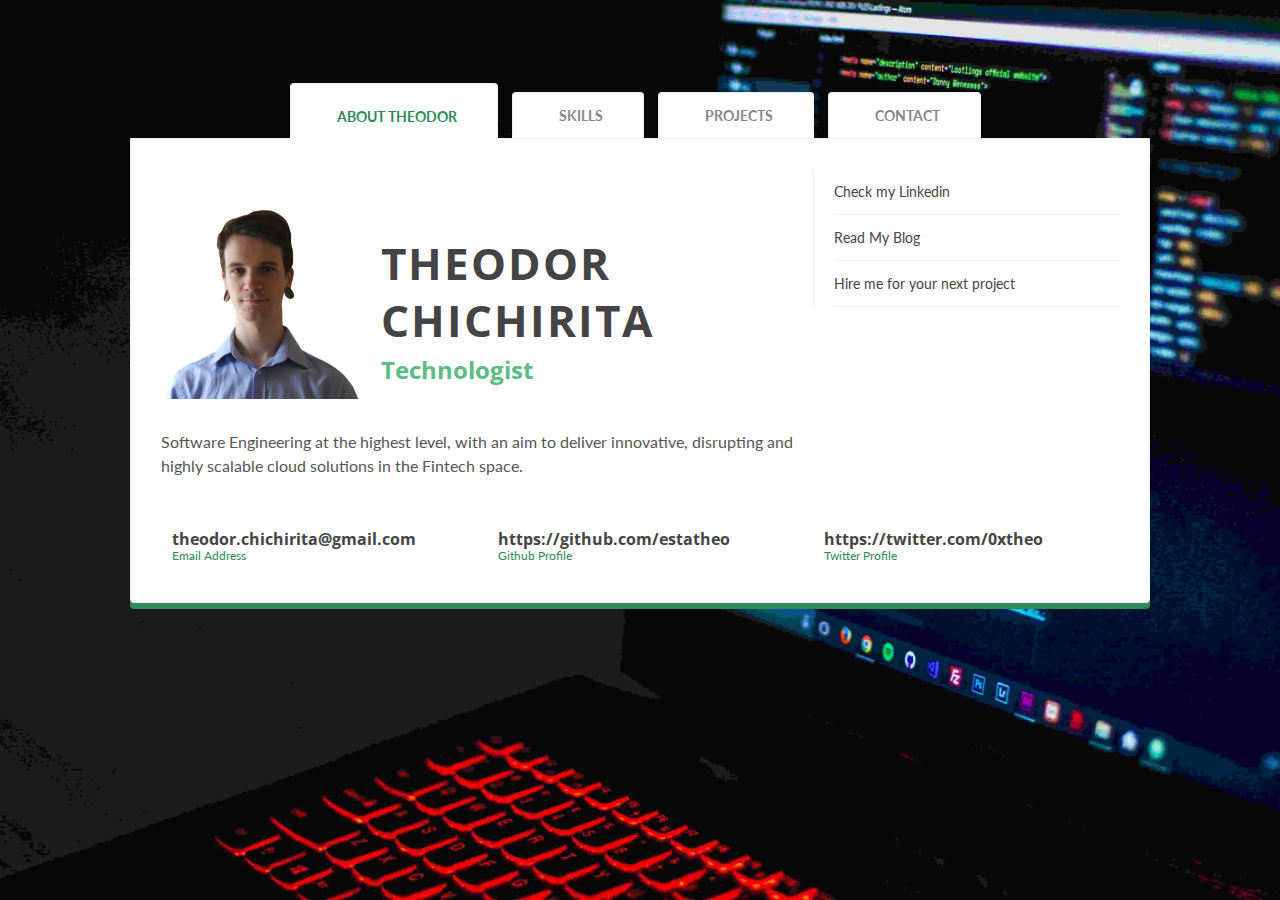
<file: index.html>
<!DOCTYPE html>
<html class="no-js">
<head>
<!-- Add Your Title -->
  <title> Theodor Codes </title>

<!-- All Meta Tags -->
  <meta charset="utf-8">
  <meta http-equiv="X-UA-Compatible" content="IE=edge,chrome=1">
  <meta name="description" content="">
  <meta name="viewport" content="width=device-width">

<!-- All Link tags -->
  <link rel='shortcut icon' type='image/x-icon' href='favicon.ico' />
  <link rel="apple-touch-icon-precomposed" href="apple-touch-icon-precomposed.png">
  <link rel="apple-touch-icon-precomposed" href="apple-touch-icon-72x72-precomposed.png">
  <link rel="apple-touch-icon-precomposed" href="apple-touch-icon-114x114-precomposed.png">
  <link rel="apple-touch-icon-precomposed" href="apple-touch-icon-144x144-precomposed.png">
  <link href='https://fonts.googleapis.com/css?family=Sofia' rel='stylesheet'>
  <link href='https://fonts.googleapis.com/css?family=Amaranth' rel='stylesheet'>
  <link rel="stylesheet" href="css/normalize.min.css">
  <link rel="stylesheet" href="css/main.css">

<!-- All script tags -->
  <script>document.write('<script src="js/vendor/jquery-1.10.1.min.js"><\/script>')</script>
  <script src="js/vendor/jquery.hashchange.min.js"></script>
  <script src="js/vendor/jquery.easytabs.min.js"></script>
  <script src="js/main.js"></script>

</head>

<!-- Start of Body Tag -->
<body class="bg-fixed bg-1">
  <div class="main-container">
   	<div class="main wrapper clearfix">

 		<!-- Header Start -->
     	<header id="header">
       	<div id="logo">
         	<h6>
               	Theodor.Codes
         	</h6>
         	<h4>
              	Software Solutions as a Service
        </div>
    	</header>

    <!-- Text "hello world" -->
     	<header id="header">
       	<div id="helloworld">
         	<h1>
              Theodor.Codes
         	</h1>
       	</div>
    	</header>

   	<!-- Main Tab Container -->
      <div id="tab-container" class="tab-container">

       	<!-- Tab List -->
        <ul class='etabs'>

          <li class='tab' id="tab-about">
           	<a href="#about">
           		<i class="icon-user"></i>
           			<span>
                  About Theodor
           			</span>
          	</a>
          </li>

          <li class='tab'>
            <a href="#resume">
            	<i class="icon-file-text"></i>
            		<span>
                			 Skills
            		</span>
            </a>
          </li>

          <li class='tab'>
            <a href="#portfolio">
           		<i class="icon-heart"></i>
           			<span>
               				 Projects
         				</span>
            </a>
          </li>

          <li class='tab'>
            <a href="#contact">
             	<i class="icon-envelope"></i>
                <span>
                 			Contact
            		</span>
            </a>
          </li>

        </ul>
      	<!-- End Tab List -->

<!-- ----------------------------------------------------------------------------------- -->
    <!-- Code for differents Tabs strat from here. -->
    <div id="tab-data-wrap">

      <!-- About Tab Data -->
      <div id="about">
        <section class="clearfix">
          <div class="g2">
            <div class="photo">
              <img src="./images/pic.jpg" alt="Profile Picture">
            </div>
            <div class="info">
              <h2>
                <p></p>
                        Theodor Chichirita
              </h2>
              <h4>
                        Technologist
              </h4>
              <p>
                        Software Engineering at the highest level, with an aim to deliver innovative, disrupting and highly scalable cloud solutions in the Fintech space.
              </p>
              </p>
            </div>
          </div>

          <div class="g1">
            <div class="main-links sidebar">
              <ul>
                <li>
                  <a href="https://www.linkedin.com/in/theodor-chichirita-78770b140/">
                            Check my Linkedin
                  </a>
                </li>
                <li>
                  <a href="https://medium.com/@theodor.chichirita">
                            Read My Blog
                  </a>
                </li>
                <li>
                  <a href="#contact">
                            Hire me for your next project
                  </a>
                </li>
              </ul>
            </div>
          </div>
          <div class="break">
          </div>
          <div class="contact-info">
            <div class="g1">
              <div class="item-box clearfix">
                <i class="icon-envelope"></i>
                  <div class="item-data">
                    <h3>
                      <a href="mailto:theodor.chichirita@gmail.com">
                        theodor.chichirita@gmail.com
                      </a>
                    </h3>
                    <p>
                      Email Address
                    </p>
                  </div>
              </div>
            </div>
          <div class="g1">
            <div class="item-box clearfix">
              <i class="icon-github"></i>
                <div class="item-data">
                  <h3>
                    <a href="https://github.com/estatheo">
                      https://github.com/estatheo
                    </a>
                  </h3>
                  <p>
                    Github Profile
                  </p>
                </div>
            </div>
          </div>
          <div class="g1">
            <div class="item-box clearfix">
              <i class="icon-twitter"></i>
                <div class="item-data">
                  <h3>
                    <a href="https://twitter.com/0xtheo">
                      https://twitter.com/0xtheo
                    </a>
                  </h3>
                  <p>
                    Twitter Profile
                  </p>
                </div>
            </div>
          </div>
          </div>
        </section>
      </div>
    <!-- End About Tab Data -->
<!-- ----------------------------------------------------------------------------------- -->
    <!-- skills Tab Data -->
      <div id="resume">
        <section class="clearfix">
          <div class="g2">
            <h3>
                 Programming
            </h3>
            <div class="meter emerald">
              <span style="width: 90%">
                <span>
                  C#
                </span>
              </span>
            </div>
            <div class="meter emerald">
              <span style="width: 90%">
                <span>
                  .net / dotnet core
                </span>
              </span>
            </div>
            <div class="meter emerald">
              <span style="width: 75%">
                <span>
                  SQL / NoSQL
                </span>
              </span>
            </div>
            <div class="meter emerald">
              <span style="width: 75%">
                <span>
                  Javascript (Angular / Vue React)
                </span>
              </span>
            </div>
            <div class="meter emerald">
              <span style="width: 60%">
                <span>
                    Python
                </span>
              </span>
            </div>
            <div class="break"></div>
          </div>

          <div class ="g1">
            <h3>
                  Skills
            </h3>
            <div class="meter emerald">
              <span style="width: 70%">
                <span>
                    Software Architecture
                </span>
              </span>
            </div>
            <div class="meter emerald">
              <span style="width: 85%">
                <span>
                    Software Design
                </span>
              </span>
            </div>
            <div class="meter emerald">
              <span style="width: 90%">
                <span>
                    Software Engineering
                </span>
              </span>
            </div>
            <div class="meter emerald">
              <span style="width: 75%">
                <span>
                  UI/UX Design
                </span>
              </span>
            </div>
            <div class="meter emerald">
              <span style="width: 65%">
                <span>
                  Performance
                </span>
              </span>
            </div>
          </div>

          <div class="g2">
            <h3>
                  Tech Stack
            </h3>
            <span class="label label-info">Cloud Development</span>
            <span class="label label-info">Agile Methodologies</span>
            <span class="label label-info">Full Stack Engineering</span>
            <span class="label label-info">DevOps</span>
          </div>
        </section>
      </div>

    <!-- End skills Tab Data -->
<!-- ----------------------------------------------------------------------------------- -->
    <!-- Projects Tab Data -->
      <div id="portfolio">
        <section class="clearfix">
          <table>
                  <tbody id = "table-body">
                    <tr>
                      <td>
                        <div class="project-div">
                          <div class="image">
                              <img style="height: -webkit-fill-available;" src="./images/banca-intesa.png" alt="Banca Intesa">
                          </div>
                          <div class="data">Mainframe Development</div>
                        </div>
                      </td>
                      <td>
                        <div class="project-div">
                          <div class="image">
                              <img style="height: -webkit-fill-available;" src="./images/fieramilano.png" alt="Fiera Milano">
                          </div>
                          <div class="data">Fieramilano CRM Development</div>
                        </div>
                      </td>
                      <td>
                        <div class="project-div">
                          <div class="image">
                              <img style="height: -webkit-fill-available;" src="./images/seller_advance.png" alt="Seller Advance">
                          </div>
                          <div class="data">Full Stack Development</div>
                        </div>
                      </td>
                    </tr>
                    <tr>
                      <td>
                        <div class="project-div">
                          <div class="image">
                              <img style="height: -webkit-fill-available;" src="./images/fortress.jpg" alt="Fortress">
                          </div>
                          <div class="data">Performance and Optimization</div>
                        </div>
                      </td>
                      <td>
                        <div class="project-div">
                          <div class="image">
                              <img style="height: -webkit-fill-available;" src="./images/newday.jpeg" alt="New Day">
                          </div>
                          <div class="data">Fintech Software Solutions</div>
                        </div>
                      </td>
                      <td>
                        <div class="project-div">
                          <div class="image">
                              <img style="height: -webkit-fill-available;" src="./images/amido.png" alt="Amido">
                          </div>
                          <div class="data">Data Engineering Consultancy</div>
                        </div>
                      </td>
                    </tr>
                  </tbody>
                </table>
        </section>
      </div>
    <!-- End Projects tab -->
<!-- ----------------------------------------------------------------------------------- -->
    <!-- Contact Tab Data -->
      <div id="contact">
        <section class="clearfix">
          <div class="g1">
            <div class="sny-icon-box">
              <div class="sny-icon">
                <i class="icon-globe"></i>
              </div>
              <div class="sny-icon-content">
                <h4>
                    Address
                </h4>
                <p>
                    N1 5NR, London UK
                </p>
              </div>
            </div>
          </div>
          <div class="g1">
            <div class="sny-icon-box">
              <div class="sny-icon">
                <i class="icon-phone"></i>
              </div>
              <div class="sny-icon-content">
                <h4>
                    E-mail
                </h4>
                <p>
                    <a href="mailto:theodor.chichirita@gmail.com">
                      theodor.chichirita@gmail.com
                    </a>
                </p>
              </div>
            </div>
          </div>
          <div class="g1">
            <div class="sny-icon-box">
              <div class="sny-icon">
                <i class="icon-user"></i>
              </div>
              <div class="sny-icon-content">
                <h4>
                    Get In Touch
                </h4>
                <p>
                    If you have any queries, look for help, or just wanna have a chat, feel free to drop a message!
                </p>
              </div>
            </div>
          </div>
          <div class="break"></div>
        </section>
      </div>
    <!-- End Contact Data -->
<!-- ----------------------------------------------------------------------------------- -->
    </div>
  </div>
</body>
</html>
</file>
<file: css/main.css>
@import url(http://fonts.googleapis.com/css?family=Open+Sans:400,700);
@import url(http://fonts.googleapis.com/css?family=Lato:400,700);

*, *:before, *:after {
  -moz-box-sizing: border-box; -webkit-box-sizing: border-box; box-sizing: border-box;
}

/* HTML5 DECLARATIONS */
article, aside, details, figcaption, figure, footer, header, hgroup, menu, nav, section, dialog {display: block}
audio[controls],canvas,video {display: inline-block; *display: inline; zoom: 1}

/* BASE */
html {height: 100%; font-size: 100%; overflow-y: scroll; -webkit-text-size-adjust: 100%} /* Force scrollbar in non-IE and Remove iOS text size adjust without disabling user zoom */
body {margin: 0; min-height: 100%; -webkit-font-smoothing:antialiased; font-smoothing:antialiased; text-rendering:optimizeLegibility;color: #666} /* Improve default text rendering, handling of kerning pairs and ligatures */

/* DEFAULT FONT SETTINGS */
/* 16px base font size with 150% (24px) friendly, unitless line height and margin for vertical rhythm */
/* Font-size percentage is based on 16px browser default size */
body, button, input, select, textarea {font: 100%  'Lato', sans-serif; *font-size: 1em; color: #555} /* IE7 and older can't resize px based text */
p, blockquote, q, pre, address, hr, code, samp, dl, ol, ul, form, table, fieldset, menu, img {margin: 0 0 1.5em; padding: 0}

/* TYPOGRAPHY */
/* Composed to a scale of 12px, 14px, 16px, 18px, 21px, 24px, 36px, 48px, 60px and 72px */
h1, h2, h3, h4, h5, h6 {font-family:'Open Sans', sans-serif;color:#444;}
h1 {margin: 0; font-size: 4.75em; line-height: 1.2em; margin-bottom: 0.4em} /* 60px / 72px */
h2 {margin: 0; font-size: 2.75em; line-height: 1.3em; margin-bottom: 0.5em} /* 48px / 48px */
h3 {margin: 0; font-size: 2.25em; line-height: 1.3333333333333333333333333333333em; margin-bottom: 0.6667em} /* 36px / 48px */
h4 {margin: 0; font-size: 1.5em; line-height: 1em; margin-bottom: 1em} /* 24px / 24px */
h5 {margin: 0; font-size: 1.3125em; line-height: 1.1428571428571428571428571428571em; margin-bottom: 1.1428571428571428571428571428571em} /* 21px / 24px */
h6 {margin: 0; font-size: 2.75em; line-height: 1.2em; margin-bottom: 0.4em} /* 18px / 24px */
h7 {margin: 0; font-size: 0.5em; line-height: 1.3em; margin-bottom: 0.5em}
p, ul, blockquote, pre, th, label {margin: 0; font-size: 1em; line-height: 1.5em; margin-bottom: 1.5em} /* 16px / 24px */
small, p.small {margin: 0; font-size: 0.875em; line-height: 1.7142857142857142857142857142857em; margin-bottom: 1.7142857142857142857142857142857em} /* 14px / 24px */

/* CODE */
pre {white-space: pre; white-space: pre-wrap; word-wrap: break-word} /* Allow line wrapping of 'pre' */
pre, code, kbd, samp {font-size: 1em; line-height: 1.5em; margin-bottom: 1.5em; font-family: Menlo, Consolas, 'DejaVu Sans Mono', Monaco, monospace}

/* TABLES */
table {border-collapse: collapse;border-spacing: 0;margin-bottom: 1.5em;display: flex;margin-left: 105px;}
th {text-align: left}
th,{padding: 800px; border-bottom: 0 solid #333}

/* FORMS */
form {margin: 0}
fieldset {border: 0;padding: 0}
textarea {overflow: auto; vertical-align: top}
legend {*margin-left: -.75em}
button, input, select, textarea {vertical-align: baseline; *vertical-align: middle} /* IE7 and older */
button, input {line-height: normal; *overflow: visible}
button, input[type="button"], input[type="reset"], input[type="submit"] {cursor: pointer;-webkit-appearance: button}
input[type="checkbox"], input[type="radio"] {box-sizing: border-box}
input[type="search"] {-webkit-appearance: textfield; -moz-box-sizing: content-box; -webkit-box-sizing: content-box; box-sizing: content-box}
input[type="search"]::-webkit-search-decoration {-webkit-appearance: none}
button::-moz-focus-inner, input::-moz-focus-inner {border: 0; padding: 0}

/* QUOTES */
blockquote, q {quotes: none}
blockquote:before, blockquote:after, q:before, q:after {content: ''; content: none}
blockquote, q, cite {font-style: italic}
blockquote {padding-left: 1.5em; border-left: 3px solid #ccc}
blockquote > p {padding: 0}

/* LISTS */
ul, ol {list-style-position: inside; padding: 0}
li ul, li ol {margin: 0 1.5em}
dl dd {margin-left: 1.5em}
dt {font-family:Futura, "Century Gothic", AppleGothic, sans-serif}

/* HYPERLINKS */
a {
  text-decoration: none;
  color: #444;
  -webkit-transition: color 0.1s linear, border 0.1s linear, opacity 0.1s linear, background-color 0.1s linear;
  -moz-transition: color 0.1s linear, border 0.1s linear, opacity 0.1s linear, background-color 0.1s linear;
  -ms-transition: color 0.1s linear, border 0.1s linear, opacity 0.1s linear, background-color 0.1s linear;
  -o-transition: color 0.1s linear, border 0.1s linear, opacity 0.1s linear, background-color 0.1s linear;
  transition: color 0.1s linear, border 0.1s linear, opacity 0.1s linear, background-color 0.1s linear;
}
a:hover, a:focus, a:active { text-decoration: none; border: none;color: #2E8B57; }
/* MEDIA */
figure {margin: 0}
img, object, embed, video {max-width: 100%; _width: 100%} /* Fluid images */
img {border: 0; -ms-interpolation-mode: bicubic} /* Improve IE's resizing of images */
svg:not(:root) {overflow: hidden} /* Correct IE9 overflow */

/* ABBREVIATION */
abbr[title], dfn[title] {border-bottom: 1px dotted #333; cursor: help}

/* MARKED/INSERTED/DELETED AND SELECTED TEXT */
ins, mark {text-decoration: none}
mark {background: #c47529}
ins {background: #d49855}
del {text-decoration: line-through}
::-moz-selection {background: #2E8B57; color: #fff; text-shadow: none} /* selected text */
::selection {background: #2E8B57; color: #fff; text-shadow: none} /* selected text */

/* OTHERS */
strong, b, dt { font-weight: bold}
dfn {font-style: italic}
var, address {font-style: normal}
sub, sup {font-size: 75%; line-height: 0; position: relative; vertical-align: baseline} /* Position 'sub' and 'sup' without affecting line-height */
sup {top: -0.5em} /* Move superscripted text up */
sub {bottom: -0.25em} /* Move subscripted text down */
span.amp{font-family:Adobe Caslon Pro,Baskerville,"Goudy Old Style","Palatino","Palatino Linotype","Book Antiqua",Georgia,"Times New Roman",Times,serif;font-style:italic;font-size:110%;line-height:0;position:relative;vertical-align:baseline} /* Best available ampersand */

/* MICRO CLEARFIX HACK */
.cf:before, .cf:after {content:"";display:table} /* For modern browsers */
.cf:after {clear:both}
.cf {zoom:1} /* For IE 6/7 (trigger hasLayout) */

/* DEFAULT MOBILE STYLE */
body {width: 92%; margin: 0 auto} /* Center page without wrapper */
/* column grid */
.g1,.g2,.g3{display:block; position: relative; margin-left: 1%; margin-right: 1%}
/* 1 column grid */
.g1,.g2,.g3{width:98.0%}

/* Wrapper */
.main{
  padding-top: 50px;
  max-width: 1020px;
}
.wrapper{
  margin: 0 auto;
}


/* Utility */
.chromeframe {
  margin: 0.2em 0;
  background: #ccc;
  color: #000;
  padding: 0.2em 0;
}
.clear{
  clear:both;
}
.bg-fixed {
  background-repeat: no-repeat;
  background-attachment: fixed;
  background-position: center center;
  -webkit-background-size: cover;
  -moz-background-size: cover;
  -o-background-size: cover;
  background-size: cover;
}
.clearfix:after {
 content: ".";
 visibility: hidden;
 display: block;
 height: 0;
 clear: both;
}
.no-list{
  margin: 0px;
  padding: 0px;
  list-style: none;
}
.break{
  padding-bottom: 1em;
  clear: both;
}
/* Backgrounds */

.bg-1{
  background-image: url('../images/floor.jpg');
}

/* Header */
#header{
  margin-bottom: 2em;
}
#header #logo{
  text-align: center;

  display: none;
}
#header #helloworld{
  text-align: center;

  display: none;
}
#header h4{
  margin-bottom:0px;
}
#header .visible{
  opacity: 1;
}

/* Tabs */
.etabs{
  margin: 0;
  padding: 0px;
  text-align: center;
}
.etabs li span{
  display: none;
}
#tab-data-wrap{
  padding: 30px 20px;
  background: #fff;
  border: 1px solid #f1f1f1;
  box-shadow: 0px 6px #2E8B57;
  border-radius: 0px 0px 4px 4px;
}


.tab {
  display: inline-block;
  zoom: 1;
  *display: inline;
  background: #fff;
  border: solid 1px #f1f1f1;
  border-bottom: 0px;
  -moz-border-radius: 4px 4px 0 0;
  -webkit-border-radius: 4px 4px 0 0;
  margin-right:10px;
}

.tab a {
  font-weight: bold;
  text-transform: uppercase;
  font-size: 14px;
  display: block;
  padding: 2px 10px;
  outline: none;
  color: #888;
  text-decoration: none;
}

.tab a:hover {
  text-decoration: none;
}

.tab.active {
  background: #fff;
  position: relative;
  top: 1px;
  border-color: #f1f1f1;
  border-bottom: none;
}

.tab a.active {
  padding-top: 10px;
  color: #2E8B57;
}
.tab a i{
  font-size: 16px;
  margin-right: 0px;
}

/* INFO */
.info-wrap{

}
/* Photo */
.photo{
  float: left;
  height: 200px;
  width: 200px;
  margin-right: 20px;
  margin-top: 30px;
  overflow: hidden;
}
.photo img{
 -webkit-border-radius: 4px;
 -moz-border-radius: 4px;
 border-radius: 4px;
 width: 100%;
}
.info{

}
.info h1, #header h1{
  text-transform: uppercase;
  letter-spacing: 2px;
  margin-bottom: .3em;
  color: #fff;
}
.info h2, #header h2{
  text-transform: uppercase;
  letter-spacing: 2px;
  margin-bottom: .2em;
  margin-top: 0.5em;

}
.info h4, #header h4{
  color: #59BD85;
  margin-bottom: 2em;
}
.info h6, #header h6{
  text-transform: uppercase;
  letter-spacing: 2px;
  margin-bottom: .3em;
  color: #fff;
}
.info h7, #header h7{
  text-transform: uppercase;
  letter-spacing: 2px;
  margin-bottom: .2em;
  margin-top: 0.5em;
  color: #fff;

}
/* Contact */
.main-links{

}
.main-links ul{
  list-style: none outside none;
  margin: 0;
  padding: 0;
}
.main-links ul li{
  border-bottom: 1px solid #F1F1F1;
  padding: 10px 0;
}
.main-links ul li a{

  font-size: 14px;

}
/* Contact-info */
.contact-info{

}
.contact-info i{

}

/* Icon Styling */
.contact-info i{

  color: #333;
  font-size: 46px;

}
/* Item Box */

.item-box{
  padding: 6px 6px 6px 10px;
  border: 1px solid #fff;
  -webkit-border-radius: 4px;
  -moz-border-radius: 4px;
  border-radius: 4px;
}
.item-box i{
  float: left;
  margin-right: 12px;
}
.item-box i.icon-envelope{

}
.item-box .item-data{
 margin-top: 6px;
}
.item-box .item-data h3{
  line-height: 1em;
  margin: 3px 0px 0px 0px;
  font-size: 1em;

}
.item-box .item-data p{
  margin: 0px;
  font-size: 12px;
  color: #2E8B57;
  text-decoration-style: bold;
}

/* WorkExperience */
.work li{
  border-bottom: 1px solid #f1f1f1;
  margin-bottom: 2em;
}
.work li span{
  float: right;
}
.work li h5{
  float: left;
}
.work li p{
  clear: both;
}

/* Portfolio */
.image{
  position: relative;
}
.image img{
  margin: 0px;
  width: 100%;
}
.image-overlay {
  position: absolute;
  z-index: 5;
  top: 0;
  overflow: hidden;
  width: 100%;
  height: 99%;
  background-color: rgba(231, 76, 60,.6);
  text-align: center;
  opacity:0;
  filter: alpha(opacity=0);
  -webkit-transition: all 450ms ease-out 0s;
  -moz-transition: all 450ms ease-out 0s;
  -o-transition: all 450ms ease-out 0s;
  transition: all 450ms ease-out 0s;
  -webkit-transform: rotateY(180deg);
  -moz-transform: rotateY(180deg);
  -ms-transform: rotateY(180deg);
  transform: rotateY(180deg);
}
.image:hover .image-overlay{
  opacity: 1;
  filter: alpha(opacity=100);
  -webkit-transform: rotateY(0deg);
  -moz-transform: rotateY(0deg);
  -ms-transform: rotateY(0deg);
  transform: rotateY(0deg);
}
.image-overlay .image-link{
  position: relative;
  top: 50%;
  display: inline-block;
  margin-top: -20px;
}
/* Icon Box */
.sny-icon{
  display: block;
  margin-bottom: 1em;
  text-align: center;
}
.sny-icon i{
  display: inline-block;
  font-size: 60px;
}
.sny-icon-content{
  text-align: center;
}
.sny-icon-content h4{
  margin-bottom:6px;
}
.sny-icon-content p{
  margin-bottom: 0px;
}
/* Buttons */
.btn{
  display:inline-block;
  margin: 0 10px 10px 0;
  padding: 14px 20px;
  background: #E74C3C;
  color: #fff;
  font-weight: bold;
  font-size: 13px;
  font-family:'Open Sans', sans-serif
  line-height: 1;
  *display:inline;
  *zoom:1;
  position: relative;
  text-transform: uppercase;
  -webkit-transition: all 0.3s;
  -moz-transition: all 0.3s;
  transition: all 0.3s;
}
.btn:hover{
  color: #ccc;
}

/* Labels */
.label {
  display: inline;
  padding: .25em .6em;
  font-size: 90%;
  font-weight: 500;
  line-height: 1;
  color: #ffffff;
  text-align: center;
  white-space: nowrap;
  vertical-align: baseline;
  border-radius: .25em;
}
.label-info {
  background-color: #444445E6;
}

.label-info[href]:hover,
.label-info[href]:focus {
  background-color: #31b0d5;
}
.label[href]:hover,
.label[href]:focus {
  color: #ffffff;
  text-decoration: none;
  cursor: pointer;
}

.label-default {
  background-color: #999999;
}

.label-default[href]:hover,
.label-default[href]:focus {
  background-color: #808080;
}

.label-danger {
  background-color: #d9534f;
}

.label-danger[href]:hover,
.label-danger[href]:focus {
  background-color: #c9302c;
}

.label-success {
  background-color: #5cb85c;
}

.label-success[href]:hover,
.label-success[href]:focus {
  background-color: #449d44;
}

.label-warning {
  background-color: #f0ad4e;
}

.label-warning[href]:hover,
.label-warning[href]:focus {
  background-color: #ec971f;
}

/* Meters */
.meter {
  height: 24px;  /* Can be anything */
  position: relative;
  border: 1px solid #f1f1f1;
  -moz-border-radius: 4px;
  -webkit-border-radius: 4px;
  border-radius: 4px;
  margin-bottom: 1em;
}
.meter > span {
  display: block;
  height: 100%;
  -moz-border-radius: 4px;
  -webkit-border-radius: 4px;
  border-radius: 4px;


  position: relative;
  overflow: hidden;
}
.meter > span  > span{
  margin-left: 4px;
  color: #fff;
}

.animate > span:after {
  display: none;
}

@-webkit-keyframes move {
  0% {
   background-position: 0 0;
 }
 100% {
   background-position: 50px 50px;
 }
}

.emerald > span {
  background-color: #2E8B57;

}

.carrot > span {
  background-color: #e67e22;

}
.wisteria > span{
  background-color: #8e44ad;
}
.sunflower > span{
  background-color: #f1c40f;
}
.midnight > span{
  background-color: #2c3e50;
}
.pomengrate > span{
  background-color: #c0392b;
}
.asbestos > span{
  background-color: #7f8c8d;
}
.nostripes > span > span, .nostripes > span:after {
  -webkit-animation: none;
  background-image: none;
}
/* Footer */
footer{
  text-align: center;
  margin-top: 2em;
  padding: 10px;
  background: rgba(255, 255, 255,.8);
  box-shadow: 0px 4px #ccc;
  color: #333;
  -moz-border-radius: 4px;
  -webkit-border-radius: 4px;
  border-radius: 4px;
}
footer p{
  margin-bottom: 0px;
}

/* media Queries

FOLDING FLUID GRID
< 767px         - 1-Column Fluid Grid
768px - 1023px  - 2-Column Fluid Grid
> 1024px            - 3-Column Fluid Grid
Change widths as necessary
------------------------------------------- */

/* MOBILE PORTRAIT */
@media only screen and (min-width: 320px) {
  body {

  }
}

/* MOBILE LANDSCAPE */
@media only screen and (min-width: 480px) {
  body {

  }
}

/* SMALL TABLET */
@media only screen and (min-width: 600px) {
  body {

  }
  .etabs >li span{
    display: block;
  }
}

/* TABLET/NETBOOK */
@media only screen and (min-width: 768px) {
  body {

  }

  /* Sidebar */
  .sidebar{
   padding-left: 20px;
   border-left: 1px solid #f1f1f1;
 }
 /* COLUMN GRID */
 .g1,.g2,.g3 {display:inline; float: left}

 /* 2 COLUMN GRID */
 .g1 {width:48.0%}
 .g2 {width:48.0%}
 .g3 {width:98.0%}
}


/* progress bar */
.progress-item {
    position : relative;
    }

.progress-item .progress-title {
    font-size     : 12px;
    font-weight   : 400;
    display       : inline-block;
    margin-bottom : 5px;
    }

.progress-item .progress {
    height        : 2px;
    box-shadow    : none;
    border-radius : 0;
    background    : transparent;
    }

.progress-item .progress-bar {
    background-color : #ff5722;
    box-shadow       : none;
    text-align       : right;
    }

.progress-item .progress-percent {
    font-size        : 10px;
    background-color : #313131;
    position         : absolute;
    top              : 5px;
    padding          : 0 8px;
    border-radius    : 3px;
    }

.progress-item .progress-percent::before {
    content      : "";
    position     : absolute;
    left         : 0;
    bottom       : -4px;
    border-top   : 6px solid #313131;
    border-right : 8px solid transparent;
    }


@media (max-width: 768px) {
    .progress-wrapper{
        margin-bottom: 50px;
        }
    }


/* LANDSCAPE TABLET/NETBOOK/LAPTOP */
@media only screen and (min-width: 1024px) {
  body {

  }
  .etabs >li span{
    display: inline;
  }
  .tab a i{
  font-size: 16px;
  margin-right: 6px;
}
  .tab a{
    padding: 10px 40px 10px 40px;
  }
.tab a.active{
  padding-top: 20px;
}
  /* 3 COLUMN GRID */
  .g1 {width:31.333%}
  .g2 {width:64.667%;}
  .g3 {width:98.0%}
}

@media only screen and (min-width: 1280px) {
  /* DESKTOP */
  body {

  }
}

/* WIDESCREEN */
/* Increased body size for legibility */
@media only screen and (min-width: 1400px) {
  body {} /* 18.5px / 28px */
}


/* PRINT */
@media print {
  * {background: transparent !important; color: black !important; text-shadow: none !important; filter:none !important; -ms-filter: none !important} /* Black prints faster */
  a, a:visited {color: #444 !important; text-decoration: underline}
  a[href]:after {content: " (" attr(href) ")"}
  abbr[title]:after {content: " (" attr(title) ")"}
  .ir a:after, a[href^="javascript:"]:after, a[href^="#"]:after {content: ""}  /* Don't print links for images, javascript or internal links */
  pre, blockquote {border: 1px solid #999; page-break-inside: avoid; }
  thead {display: table-header-group; } /* Repeat header row at top of each printed page */
  tr, img {page-break-inside: avoid; }
  img {max-width: 100% !important; }
  @page {margin: 0.5cm}
  p, h2, h3 {orphans: 3; widows: 3}
  h2, h3{page-break-after: avoid}
}
.project-div { background-color: #4AB478; text-align: center; padding: 10px; }
.image {height: 100px;background-color: white;margin-bottom: 10px;font-family: Sofia;text-align: center;font-size: 20px;font-weight: bold;}
.data { font-size: 150%;font-family: 'Amaranth';color: white;}
td {padding: 20px;width:250px;height: 200px;}
tbody {
    display: table-row-group;
    vertical-align: middle;
    display: grid;
}
</file>
